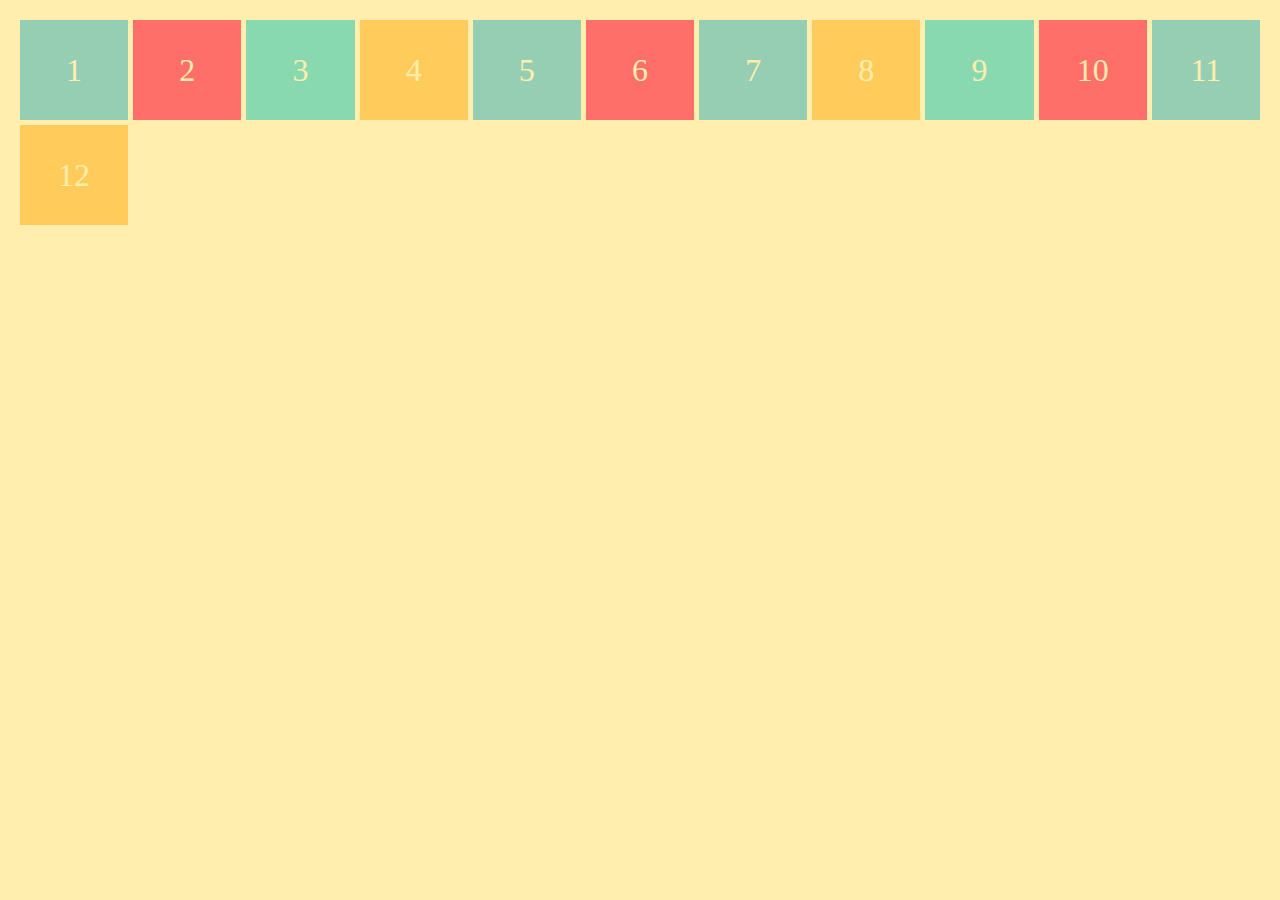
<file: AwesomeAutoFit/index.html>
<html>
    <head>
        <link rel="stylesheet" href="index.css">
        <link rel="stylesheet" href="basic.css">

    </head>
    <body>
        <div class="container">
            <div>1</div>
            <div>2</div>
            <div>3</div>
            <div>4</div>
            <div>5</div>
            <div>6</div>
            <div>7</div>
            <div>8</div>
            <div>9</div>
            <div>10</div>
            <div>11</div>
            <div>12</div>
        </div>
    </body>
</html>
</file>
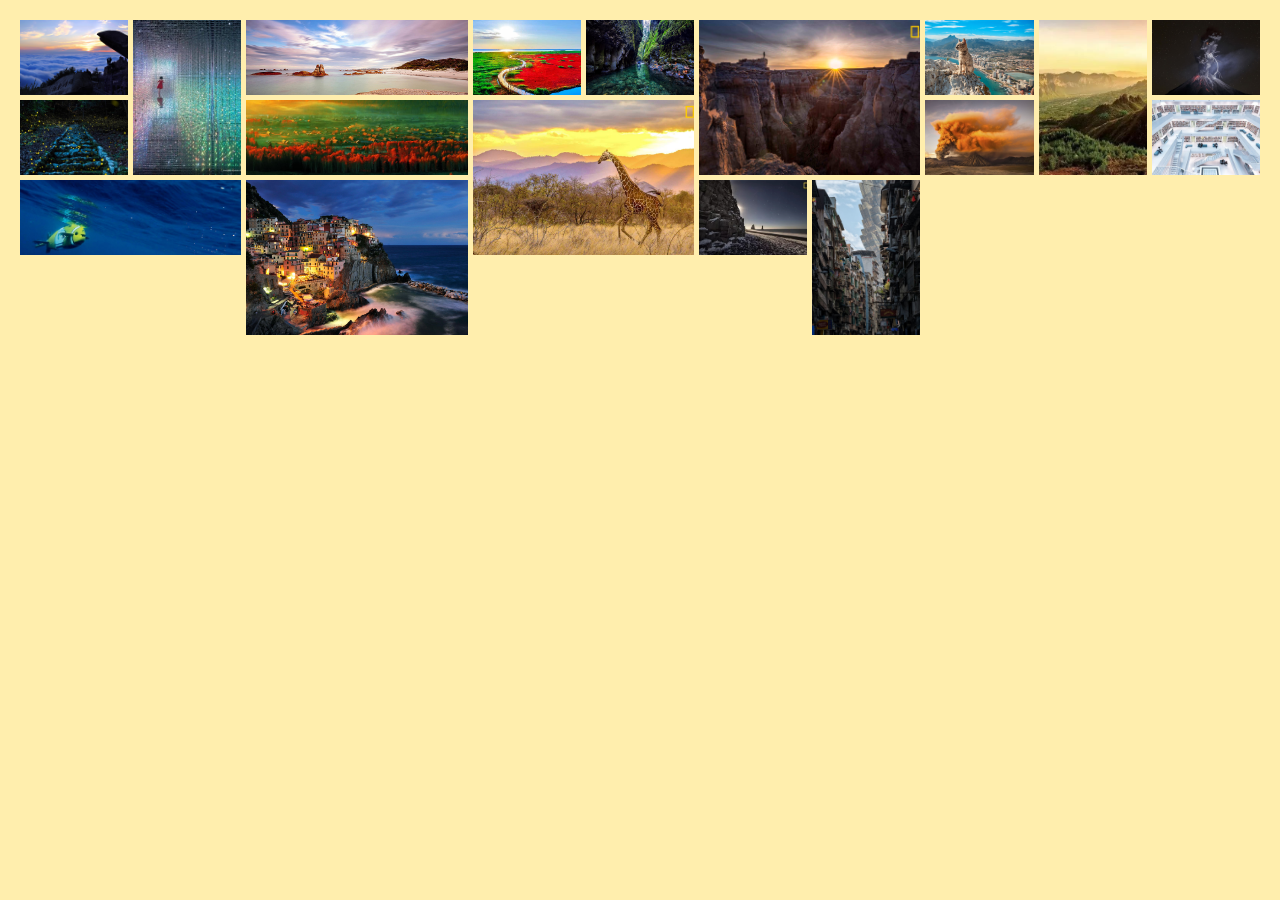
<file: AwesomeImageGrid/index.html>
<html>
    <head>
        <link rel="stylesheet" href="index.css">
        <link rel="stylesheet" href="basic.css">
    </head>
    <body>
        <div class="container">
            <div><img src="img/normal1.jpg"/></div>
            <div class="vertical"><img src="img/vertical1.jpg"/></div>
            <div class="horizontal"><img src="img/horizontal1.jpg"/></div>
            <div><img src="img/normal2.jpg"/></div>
            <div><img src="img/normal3.jpg"/></div>
            <div class="big"><img src="img/big1.jpg"/></div>
            <div><img src="img/normal4.jpg"/></div>
            <div class="vertical"><img src="img/vertical2.jpg"/></div>
            <div><img src="img/normal5.jpg"/></div>
            <div class="horizontal"><img src="img/horizontal2.jpg"/></div>
            <div><img src="img/normal6.jpg"/></div>
            <div class="big"><img src="img/big2.jpg"/></div>
            <div><img src="img/normal7.jpg"/></div>
            <div class="horizontal"><img src="img/horizontal3.jpg"/></div>
            <div><img src="img/normal8.jpg"/></div>
            <div class="big"><img src="img/big3.jpg"/></div>
            <div><img src="img/normal9.jpg"/></div>
            <div class="vertical"><img src="img/vertical3.jpg"/></div>
        </div>
    </body>
</html>
</file>
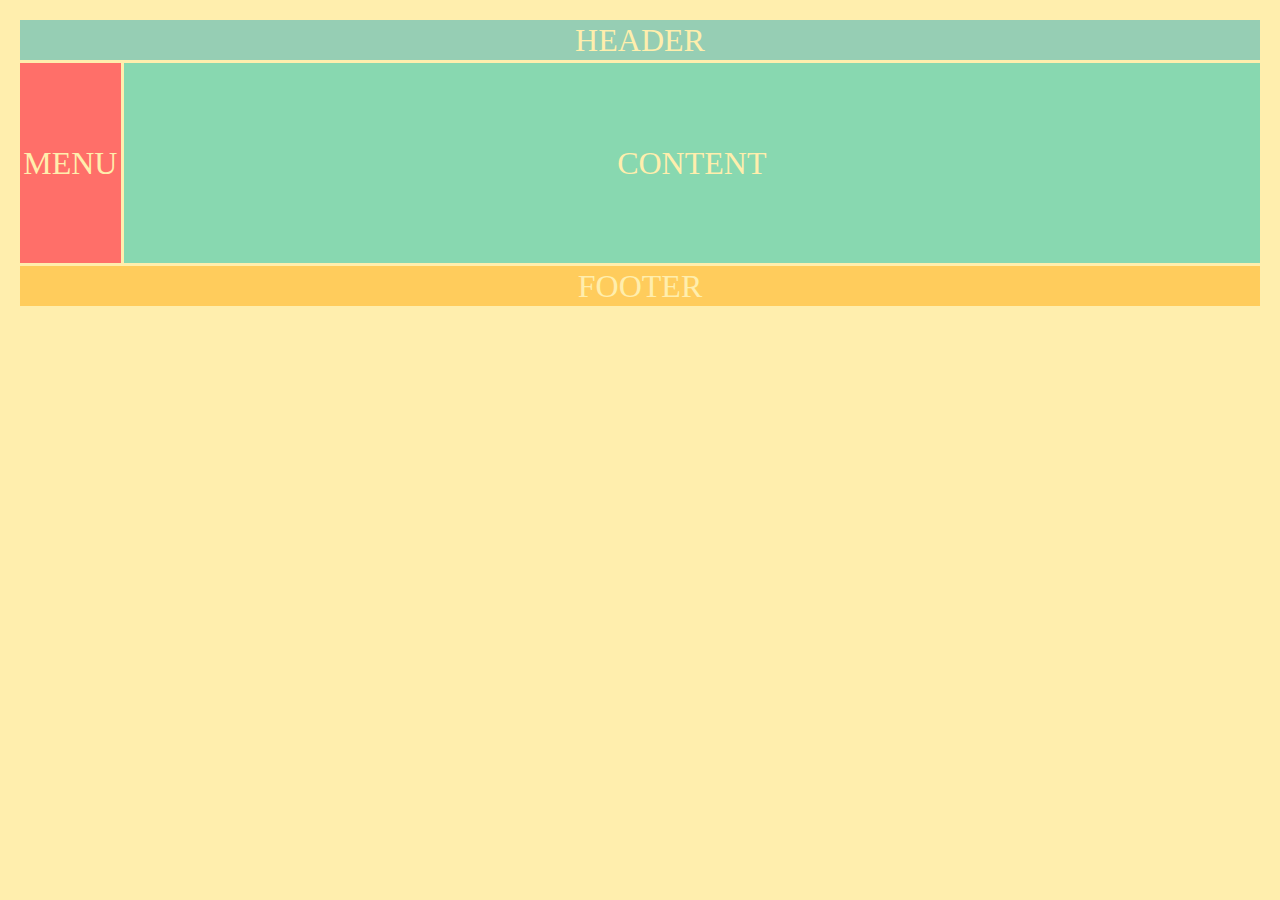
<file: BasicLayout/index.html>
<html>
    <head>
        <link rel="stylesheet" href="index.css">
        <link rel="stylesheet" href="basic.css">
    </head>
    <body>
        <div class="container">
            <div class="header">HEADER</div>
            <div class="menu">MENU</div>
            <div class="content">CONTENT</div>
            <div class="footer">FOOTER</div>
        </div>
    </body>
</html>
</file>
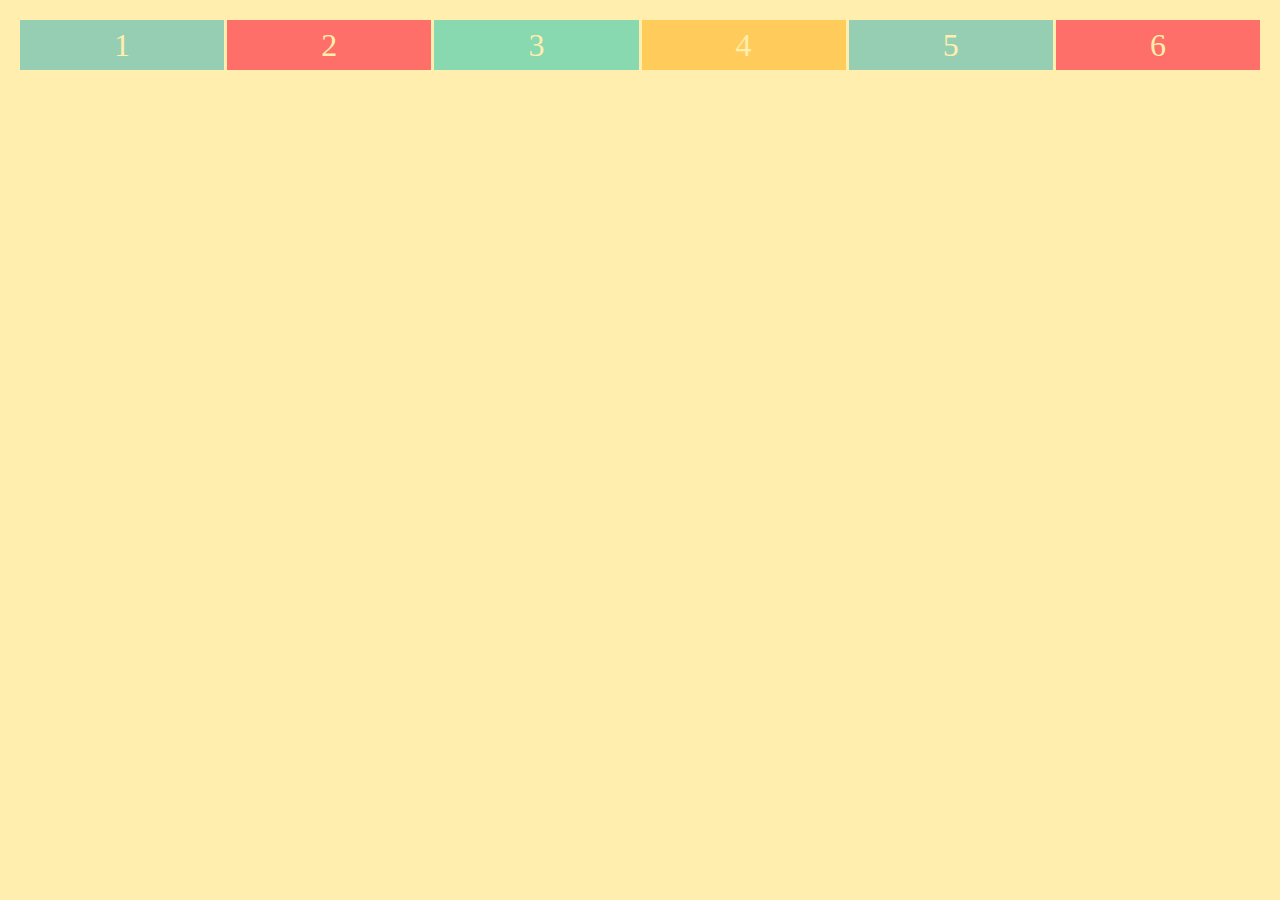
<file: FirstCssGrid/index.html>
<html>
    <head>
        <link rel="stylesheet" href="basic.css">
        <style>
            /* .container {
                display: grid;
                grid-template-columns: 100px auto 100px;
                grid-template-rows: 50px 50px;
                grid-gap: 3px;
            } */
            /* .container {
                display: grid;
                grid-template-columns: 100px auto;
                grid-template-rows: 50px 50px 200px;
                grid-gap: 3px;
            } */
            /* .container {
                display: grid;
                grid-template-columns: 1fr 2fr 1fr;
                grid-template-rows: 50px 50px;
                grid-gap: 3px;
            } */
            .container {
                display: grid;
                grid-template-columns: repeat(6, 1fr);
                grid-template-rows: 50px 50px;
                grid-gap: 3px;
            }
        </style>
    </head>
    <body>
        <div class="container">
            <div>1</div>
            <div>2</div>
            <div>3</div>
            <div>4</div>
            <div>5</div>
            <div>6</div>
        </div>
    </body>
</html>
</file>
<file: AwesomeAutoFit/index.css>
/* .container {
  display: grid;
  grid-gap: 5px;
  grid-template-columns: repeat(auto-fit, 100px);
  grid-template-rows: repeat(2, 100px);
} */
/* .container {
  display: grid;
  grid-gap: 5px;
  grid-template-columns: repeat(auto-fit, minmax(100px, 1fr));
  grid-template-rows: repeat(2, 100px);
} */
.container {
  display: grid;
  grid-gap: 5px;
  grid-template-columns: repeat(auto-fill, minmax(100px, 1fr));
  grid-auto-rows: 100px;
}
</file>
<file: AwesomeAutoFit/basic.css>
.container > div {
  display: flex;
  justify-content: center;
  align-items: center;
  font-size: 2em;
  color: #ffeead;
}

html, body {
background-color: #ffeead;
margin: 10px;
}

.container > div:nth-child(1n) {
background-color: #96ceb4;	
}

.container > div:nth-child(3n) {
background-color: #88d8b0;
}

.container > div:nth-child(2n) {
    background-color: #ff6f69;
}

.container > div:nth-child(4n) {
    background-color: #ffcc5c;
}
</file>
<file: AwesomeImageGrid/index.css>
.container {
  display: grid;
  grid-gap: 5px;
  grid-template-columns: repeat(auto-fit, minmax(100px, 1fr));
  grid-auto-rows: 75px;
  grid-auto-flow: dense;
}

.horizontal {
  grid-column: span 2;
}

.vertical {
  grid-row: span 2;
}

.big {
  grid-column: span 2;
  grid-row: span 2;
}
</file>
<file: AwesomeImageGrid/basic.css>
.container > div {
  display: flex;
  justify-content: center;
  align-items: center;
  font-size: 2em;
  color: #ffeead;
}

.container > div > img {
  width: 100%;
  height: 100%;
  object-fit: cover;
}

html, body {
  background-color: #ffeead;
  margin: 10px;
}
</file>
<file: BasicLayout/index.css>
.container {
  display: grid;
  grid-gap: 3px;
  grid-template-columns: repeat(12, 1fr);
  grid-template-rows: 40px 200px 40px;
}

.header {
  grid-column: 1 / -1;
}

.menu {}

.content {
  grid-column: 2 / -1;
}

.footer {
  grid-column: 1 / -1;
}
</file>
<file: BasicLayout/basic.css>
.container > div {
  display: flex;
  justify-content: center;
  align-items: center;
  font-size: 2em;
  color: #ffeead;
}

html, body {
background-color: #ffeead;
margin: 10px;
}

.container > div:nth-child(1n) {
background-color: #96ceb4;	
}

.container > div:nth-child(3n) {
background-color: #88d8b0;
}

.container > div:nth-child(2n) {
    background-color: #ff6f69;
}

.container > div:nth-child(4n) {
    background-color: #ffcc5c;
}
</file>
<file: FirstCssGrid/basic.css>
.container > div {
  display: flex;
  justify-content: center;
  align-items: center;
  font-size: 2em;
  color: #ffeead;
}

html, body {
background-color: #ffeead;
margin: 10px;
}

.container > div:nth-child(1n) {
background-color: #96ceb4;	
}

.container > div:nth-child(3n) {
background-color: #88d8b0;
}

.container > div:nth-child(2n) {
    background-color: #ff6f69;
}

.container > div:nth-child(4n) {
    background-color: #ffcc5c;
}
</file>
